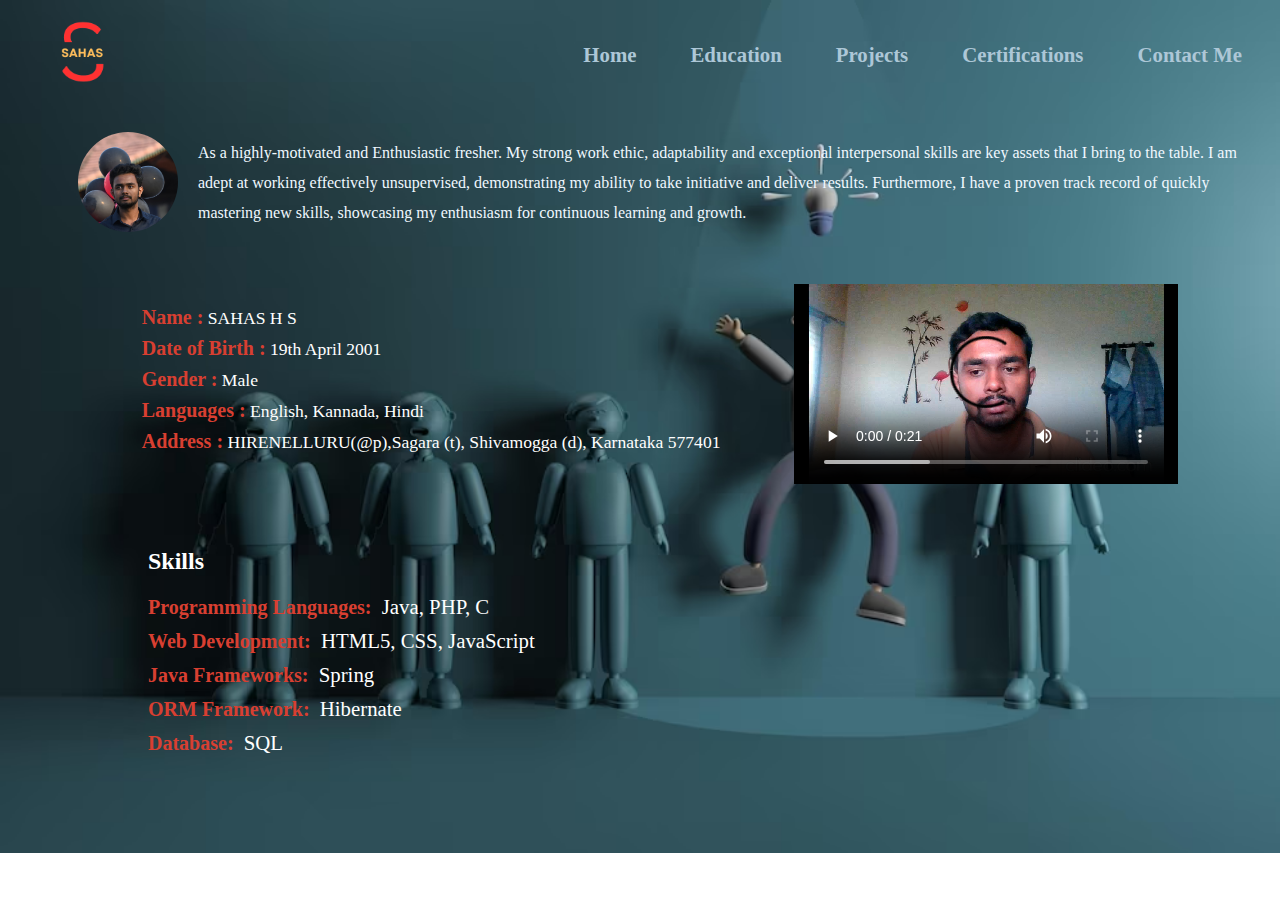
<file: aboutme.html>
<!DOCTYPE html>
<html lang="en">

<head>
    <meta charset="UTF-8">
    <meta name="viewport" content="width=device-width, initial-scale=1.0">
    <title>About Me</title>
    <link rel="stylesheet" href="style.css">
    <link rel="icon" href="images/info.png">
</head>

<body class="aboutme">
    <nav>
        <div class="image">
            <img src="images/S.png" alt="">
        </div>
        <div class="navigate">
            <ul class="list-items">
                <li class="nav-items"><a href="index.html">Home</a></li>
                <li class="nav-items"><a href="education.html">Education</a></li>
                <li class="nav-items"><a href="projects.html">Projects</a></li>
                <li class="nav-items"><a href="certificate.html">Certifications</a></li>
                <li class="nav-items"><a href="contact.html">Contact Me</a></li>
            </ul>
        </div>
    </nav>
    <main>
        <div class="section1">
            <div class="who">
                <img class="mypic" src="images/1660460518902.jpg" alt="Avatar">
                <!-- <img class="mypic" src="R99_1150.JPG" alt="Avatar"> -->
            </div>
            <div class="description">
                <p>As a highly-motivated and Enthusiastic fresher. My strong work ethic, adaptability and exceptional
                    interpersonal skills are key assets that I bring to the table. I am adept at working effectively
                    unsupervised, demonstrating my ability to take initiative and deliver results. Furthermore, I have a
                    proven track record of quickly mastering new skills, showcasing my enthusiasm for continuous
                    learning and growth.
                    <!-- Job seeking Graduate(ECE'23) Interested in software field currently attending training on Full stack
                    Web Development with Java in TAP Academy. My skills include Core Java, Python, C programming, HTML5,
                    CSS, JavaScript, SQL.-->
                </p>
            </div>
        </div>
        <div class="section2">
            <div class="details">
                <ul>
                    <li><b>Name :</b> SAHAS H S</li>
                    <li><b>Date of Birth :</b> 19th April 2001</li>
                    <li><b>Gender :</b> Male</li>
                    <li><b>Languages :</b> English, Kannada, Hindi</li>
                    <li><b>Address :</b> HIRENELLURU(@p),Sagara (t), Shivamogga (d), Karnataka
                        577401</li>
                </ul>
            </div>
            <div>
                <iframe src="images/clideo_editor_326b48fe63cb44b59af800aff9354f4e.mp4" frameborder="0"
                    sandbox></iframe>
            </div>
        </div>
        <div class="section3">
            <div class="skills">
                <h2>Skills</h2>
                <ul>
                    <li><b>Programming Languages:</b> Java, PHP, C</li>
                    <li><b>Web Development:</b> HTML5, CSS, JavaScript</li>
                    <li><b>Java Frameworks:</b> Spring</li>
                    <li><b>ORM Framework:</b> Hibernate</li>
                    <li><b>Database:</b> SQL</li>
                </ul>
            </div>
        </div>

    </main>

</body>

</html>
</file>
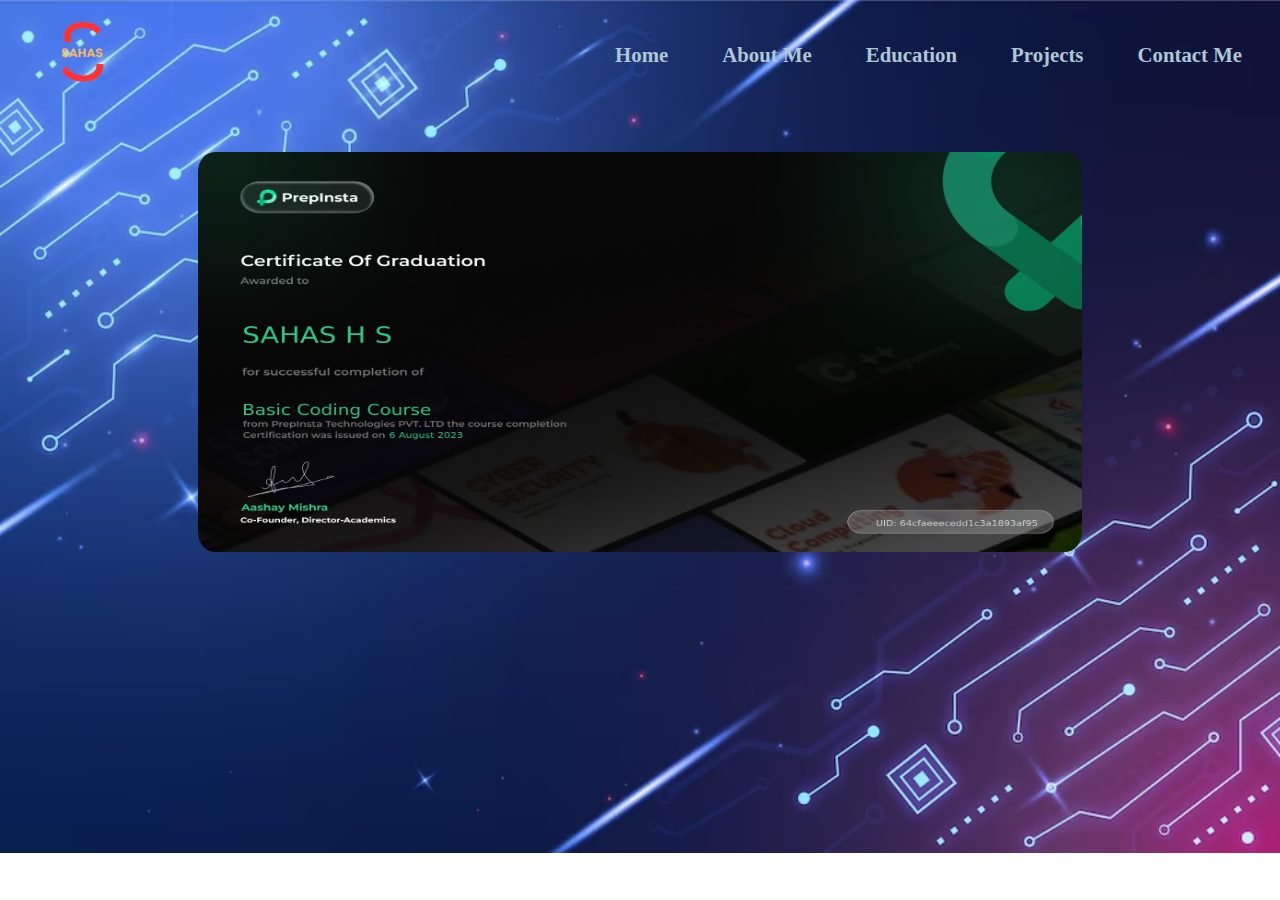
<file: certificate.html>
<!DOCTYPE html>
<html lang="en">

<head>
    <meta charset="UTF-8">
    <meta name="viewport" content="width=device-width, initial-scale=1.0">
    <title>Certificate's</title>
    <link rel="icon" href="images/certificate.png">
    <link rel="stylesheet" href="style.css">
</head>

<body class="certificates">
    <nav>
        <div class="image">
            <img src="images/S.png" alt="">
        </div>
        <div class="navigate cert-nav">
            <ul class="list-items">
                <li class="nav-items"><a href="index.html">Home</a></li>
                <li class="nav-items"><a href="aboutme.html">About Me</a></li>
                <li class="nav-items"><a href="education.html">Education</a></li>
                <li class="nav-items"><a href="projects.html">Projects</a></li>
                <li class="nav-items"><a href="contact.html">Contact Me</a></li>
            </ul>
        </div>
    </nav>

    <main class="certi-main">
        <!-- <button type="submit" onclick="moveback()"><b>&LessLess;</b></button> -->
        <img src="certificates/certificate_Basic Coding Course_337045.png" alt="" class="img1" id="img1" onmouseover="stopAutoChange()" onmouseout="startAutoChange()">
        <!-- <button type="submit" onclick="movefront()"><b>&GreaterGreater;</b></button> -->
    
        <script type="text/javascript">
            var certificateImages = ["certificates/certificate_Basic Coding Course_337045.png", "certificates/certificate_C Programming_337045.png", "certificates/javascript-essentials-1.png", "certificates/certificate_Git_337045.png", "certificates/certificate_Intermediate Coding in Java_337045.png", "certificates/certificate_Java Script Es6_337045.png", "certificates/certificate_SQL_337045.png", "certificates/Screenshot 2023-09-20 211517.png", "certificates/Screenshot 2023-09-20 211333.png", "certificates/javaoops_GL.jpg", "certificates/java_GL.jpg", "certificates/cn1.png", "certificates/h.png", "certificates/image.webp"];
            var currentIndex = 0;
            var autoChangeInterval;
        
            function changeCertificateImage() {
                document.getElementById("img1").src = certificateImages[currentIndex];
                currentIndex = (currentIndex + 1) % certificateImages.length;
            }
        
            function startAutoChange() {
                autoChangeInterval = setInterval(changeCertificateImage, 1500); // Change every 2 seconds
            }
        
            function stopAutoChange() {
                clearInterval(autoChangeInterval);
            }
        
            // Start automatic image change when the page loads
            window.onload = startAutoChange;
        </script>
        
    </main>
    

</body>

</html>
</file>
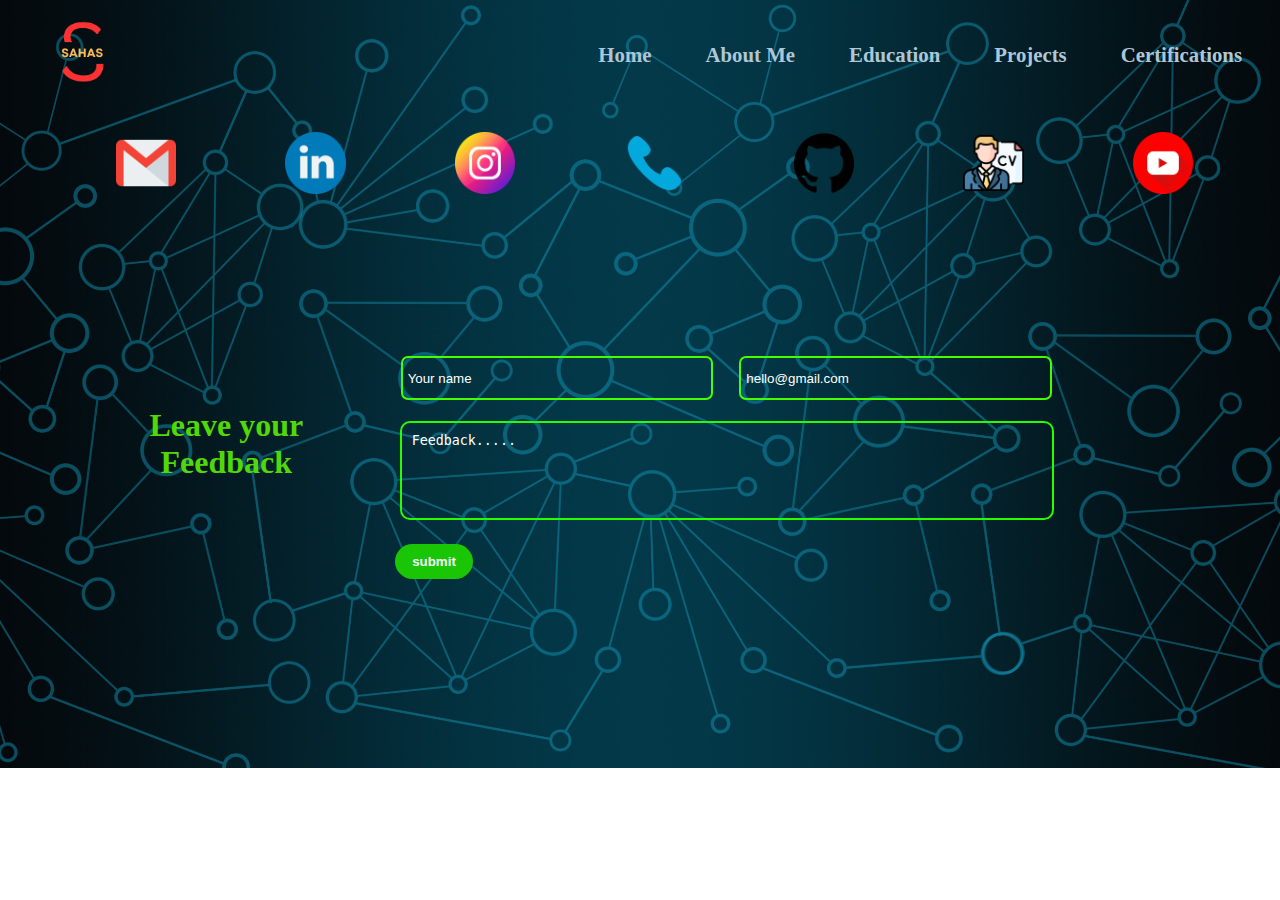
<file: contact.html>
<!DOCTYPE html>
<html lang="en">

<head>
    <meta charset="UTF-8">
    <meta name="viewport" content="width=device-width, initial-scale=1.0">
    <title>Contact</title>
    <link rel="icon" href="images/receiver.png">
    <link rel="stylesheet" href="style.css">
</head>

<body class="contacts">
    <nav>
        <div class="image">
            <img src="images/S.png" alt="">
        </div>
        <div class="navigate">
            <ul class="list-items">
                <li class="nav-items"><a href="index.html">Home</a></li>
                <li class="nav-items"><a href="aboutme.html">About Me</a></li>
                <li class="nav-items"><a href="education.html">Education</a></li>
                <li class="nav-items"><a href="projects.html">Projects</a></li>
                <li class="nav-items"><a href="certificate.html">Certifications</a></li>
            </ul>
        </div>
    </nav>
    <main class="contact">
        <div class="mail">
            <a href="mailto:sahasgowda81@gmail.com"><img class="contact-img" src="images/gmail.png" alt=""></a>
            <div class="notes">click me!</div>
        </div>
        <div class="linkedin">
            <a href="https://www.linkedin.com/in/sahas-h-s-9a833b247/" target="_blank"><img class="contact-img"
                    src="images/linkedin.png" alt=""></a>
            <div class="notes">click me!</div>
        </div>
        <div class="instagrm">
            <a href="https://instagram.com/sahas_gowda?utm_source=qr&igshid=ZDc4ODBmNjlmNQ%3D%3D" target="_blank"><img
                    class="contact-img" src="images/instagram.png" alt=""></a>
            <div class="notes">click me!</div>
        </div>
        <div class="whatsapp">
            <a href="tel:7760694961" target="_blank"><img class="contact-img" src="images/receiver.png" alt=""></a>
            <div class="notes">click me!</div>

        </div>
        <div class="github">
            <a href="https://github.com/SAHAShs" target="_blank"><img class="contact-img" src="images/github.png" alt=""></a>
            <div class="notes">click me!</div>

        </div>
        <div class="cv">
            <a href="Sahas_H_S-ECE.pdf" target="_blank"><img class="contact-img" src="images/cv.png" alt=""></a>
            <div class="notes">click me!</div>
        </div>
        <div class="cv">
            <a href="https://youtube.com/@Sahas_H_S?si=uL_eHEhXl7RFSRuH" target="_blank"><img class="contact-img"
                    src="images/youtube.png" alt=""></a>
            <div class="notes">click me!</div>
        </div>

    </main>
    <form action="mailto:sahasgowda81@gmail.com" method="post" enctype="text/plain">
        <div class="inputfields">
            <div class="responsehead">
                <H1>Leave your Feedback</H1>
            </div>
            <div class="right">
                <div class="left">
                    <input type="text" name="fname" id="fname" placeholder="Your name" pattern="[a-zA-Z\s]{3,20}">
                    <input type="email" name="email" id="email" placeholder="hello@gmail.com">
                </div>
                <div class="text">
                    <textarea name="feed" id="feed" cols="30" rows="5"  placeholder="Feedback....."></textarea>
                    
                </div>
                <input type="submit" value="submit" id="sub">
            </div>
        </div>


       
    </form>

</body>

</html>
</file>
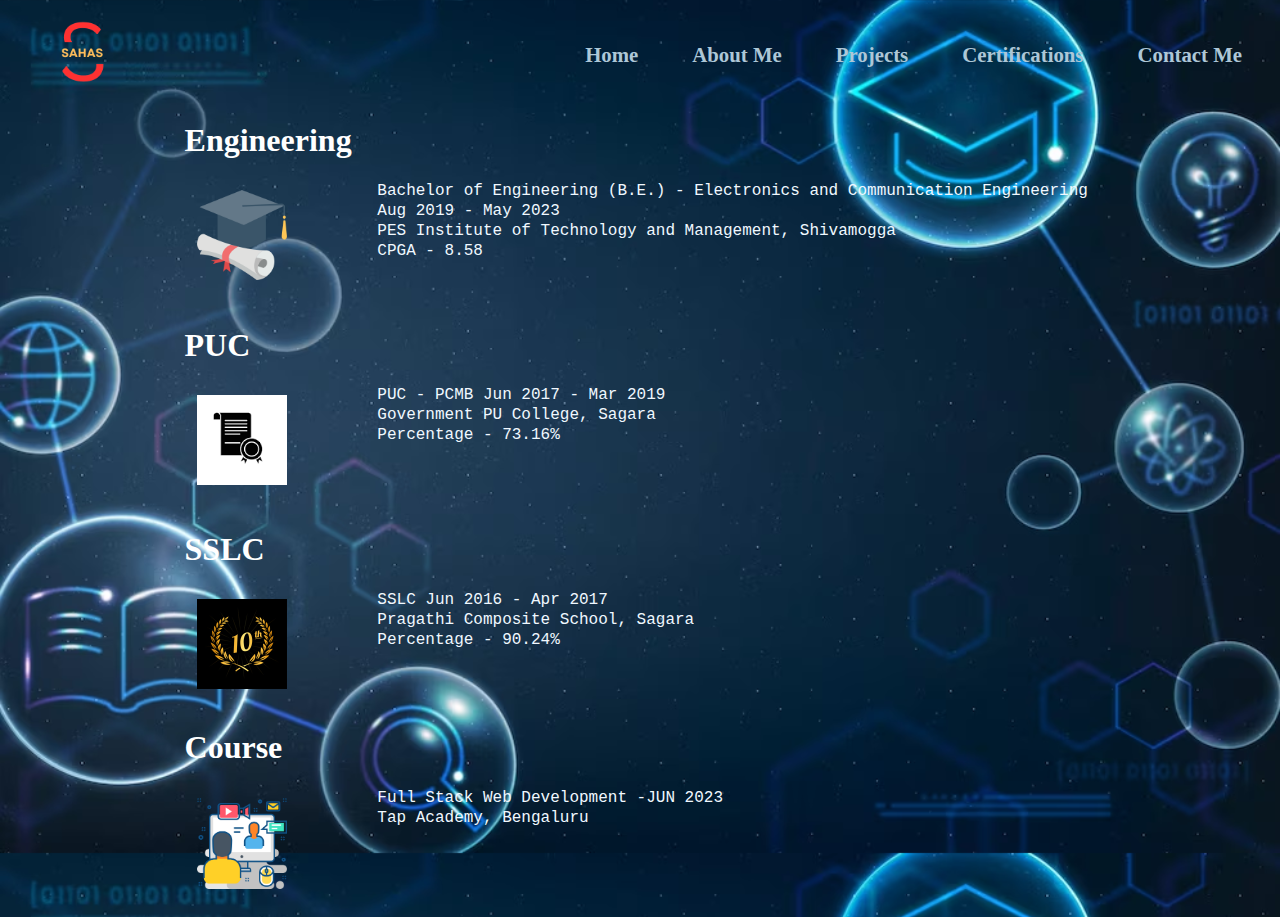
<file: education.html>
<!DOCTYPE html>
<html lang="en">

<head>
    <meta charset="UTF-8">
    <meta name="viewport" content="width=device-width, initial-scale=1.0">
    <title>Education</title>
    <link rel="icon" href="images/graduation.png">
    <link rel="stylesheet" href="style.css">
</head>

<body class="educations">
    <nav>
        <div class="image">
            <img src="images/S.png" alt="">
        </div>
        <div class="navigate">
            <ul class="list-items">
                <li class="nav-items"><a href="index.html">Home</a></li>
                <li class="nav-items"><a href="aboutme.html" >About Me</a></li>
                <li class="nav-items"><a href="projects.html">Projects</a></li>
                <li class="nav-items"><a href="certificate.html">Certifications</a></li>
                <li class="nav-items"><a href="contact.html">Contact Me</a></li>

            </ul>
        </div>
    </nav>
    <main class="education">
        <fieldset>
            <legend><b>Engineering  </b></legend>
            <div class="engineering">
                <fieldset style="width: min-content;">
                    <img class="edu-img" src="images/graduation.png" alt="" >
                </fieldset>
            </div>
            <div class="edu-description">
                <pre>
        Bachelor of Engineering (B.E.) - Electronics and Communication Engineering 
        Aug 2019 - May 2023
        PES Institute of Technology and Management, Shivamogga
        CPGA - 8.58
            </pre>
            </div>
        </fieldset>
        <fieldset>
            <legend><b>PUC</b></legend>
            <div class="engineering">
                <fieldset style="width: min-content;">
                    <img class="edu-img" src="images/download.png" alt="" loading="lazy">
                </fieldset>
            </div>
            <div class="edu-description">
                <pre>
        PUC - PCMB Jun 2017 - Mar 2019
        Government PU College, Sagara
        Percentage - 73.16%

                </pre>
            </div>
        </fieldset>
        <fieldset>
            <legend><b>SSLC</b></legend>
            <div class="engineering">
                <fieldset style="width: min-content;">
                    <img class="edu-img" src="images/360_F_311241990_vHZLXvq2CiT0ZHTl22HDpUix7wWGi5LU.jpg" alt="" loading="lazy">
                </fieldset>
            </div>
            <div class="edu-description">
                <pre>
        SSLC Jun 2016 - Apr 2017
        Pragathi Composite School, Sagara
        Percentage - 90.24%
                </pre>
            </div>
        </fieldset>
        <fieldset>
            <legend><b>Course</b></legend>
            <div class="engineering">
                <fieldset style="width: min-content;">
                    <img class="edu-img" src="images/web.png" alt="" loading="lazy">
                </fieldset>
            </div>
            <div class="edu-description">
                <pre>
        Full Stack Web Development -JUN 2023
        Tap Academy, Bengaluru
                </pre>
            </div>
        </fieldset>

    </main>

</body>

</html>
</file>
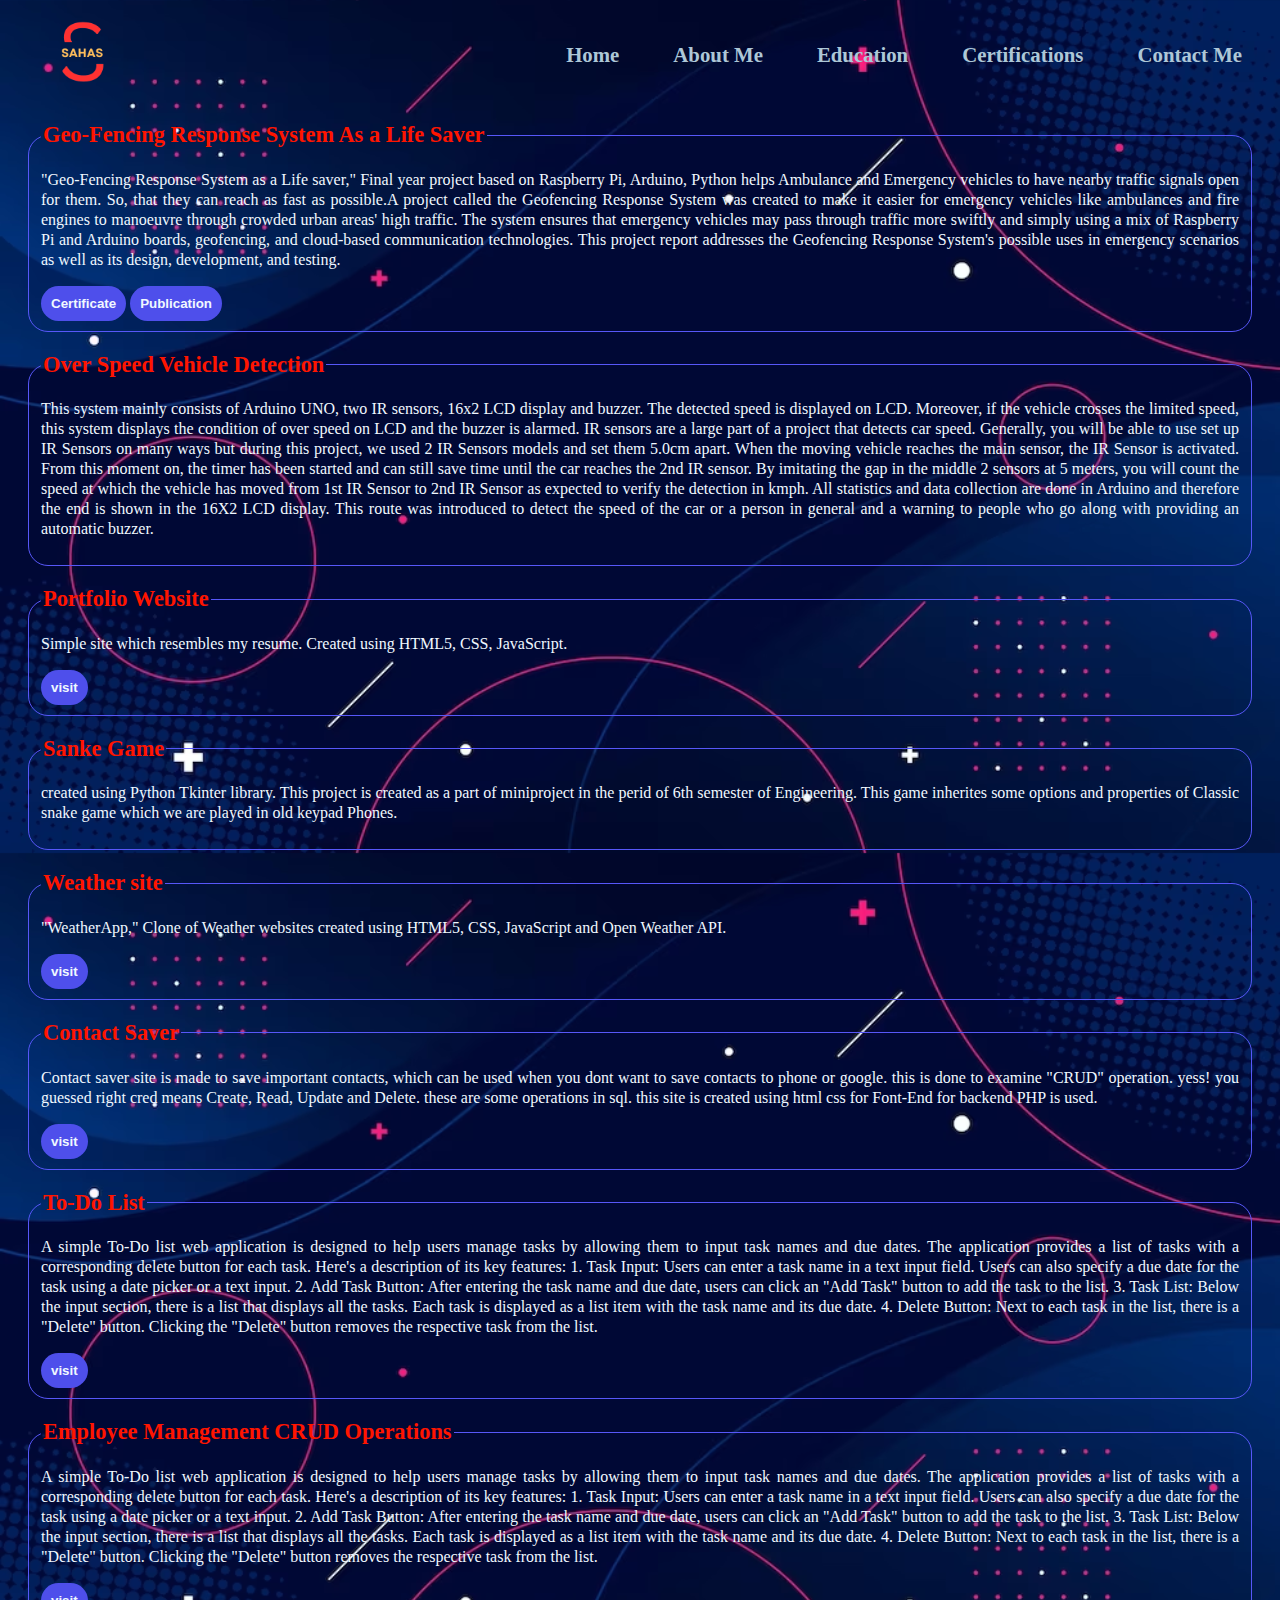
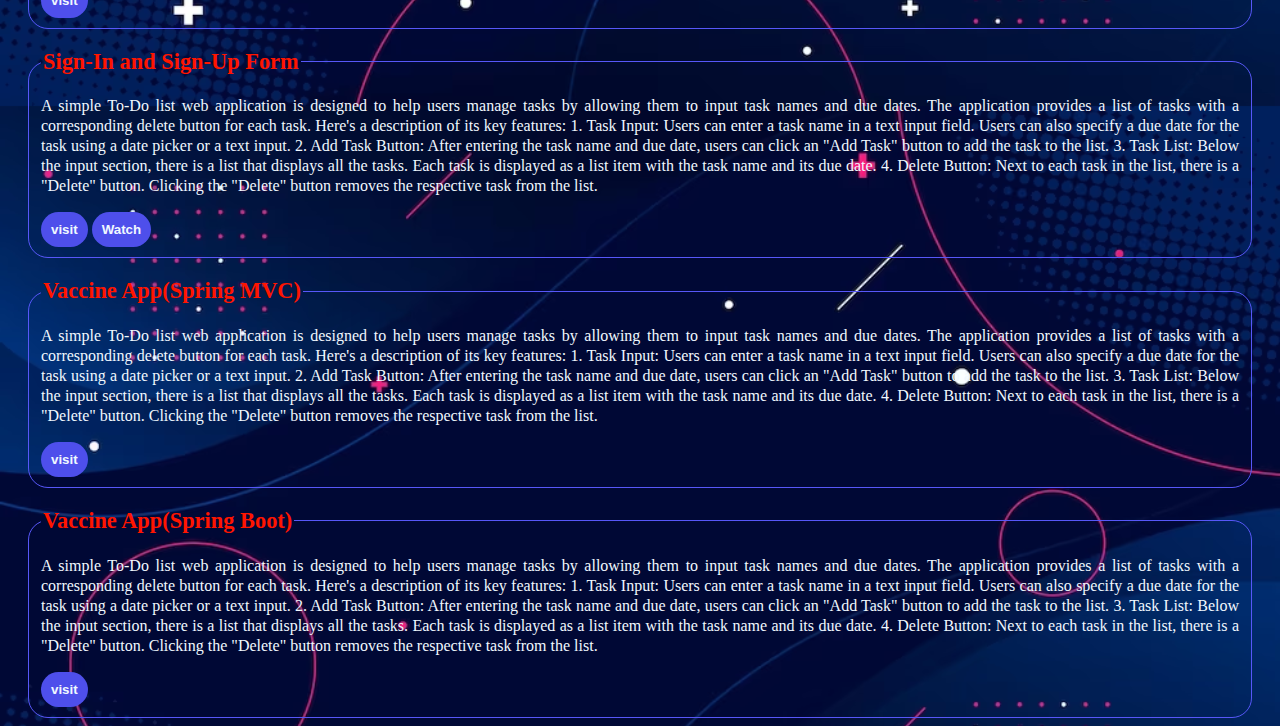
<file: projects.html>
<!DOCTYPE html>
<html lang="en">

<head>
    <meta charset="UTF-8">
    <meta name="viewport" content="width=device-width, initial-scale=1.0">
    <title>Projects</title>
    <link rel="icon" href="images/idea.png">
    <link rel="stylesheet" href="style.css">
</head>

<body class="projectworks">
    <nav>
        <div class="image">
            <img src="images/S.png" alt="">
        </div>
        <div class="navigate">
            <ul class="list-items">
                <li class="nav-items"><a href="index.html">Home</a></li>
                <li class="nav-items"><a href="aboutme.html">About Me</a></li>
                <li class="nav-items"><a href="education.html">Education</a></li>
                <li class="nav-items"><a href="certificate.html">Certifications</a></li>
                <li class="nav-items"><a href="contact.html">Contact Me</a></li>
            </ul>
        </div>
    </nav>
    <main class="projects">
        <fieldset>
            <legend><b>Geo-Fencing Response System As a Life Saver</b></legend>
            <div class="prj-description">
                <p>
                    "Geo-Fencing Response System as a Life saver," Final year project based on Raspberry Pi,
                    Arduino, Python helps Ambulance and Emergency vehicles to have nearby traffic signals
                    open for them. So, that they can reach as fast as possible.A project called the Geofencing
                    Response System was created to make it easier for emergency vehicles like ambulances and
                    fire engines to manoeuvre through crowded urban areas' high traffic. The system ensures
                    that emergency vehicles may pass through traffic more swiftly and simply using a mix of
                    Raspberry Pi and Arduino boards, geofencing, and cloud-based communication technologies.
                    This project report addresses the Geofencing Response System's possible uses in emergency
                    scenarios as well as its design, development, and testing.
                </p>
                <a href="https://tijer.org/certificatemanager.php?a_rid=103085" target="_blank"><button
                        type="submit">Certificate</button></a>
                <a href="https://tijer.org/papers/TIJER2304390.pdf" target="_blank"><button
                        type="submit">Publication</button></a>
            </div>
        </fieldset>
        <fieldset>
            <legend><b>Over Speed Vehicle Detection</b></legend>
            <div class="prj-description">
                <p>
                    This system mainly consists of Arduino UNO, two IR sensors, 16x2 LCD display and buzzer. The
                    detected speed is displayed on LCD. Moreover, if the vehicle crosses the limited speed, this system
                    displays the condition of over speed on LCD and the buzzer is alarmed. IR sensors are a large part
                    of a project that detects car speed. Generally, you will be able to use set up IR Sensors on many
                    ways but during this project, we used 2 IR Sensors models and set them 5.0cm apart. When the moving
                    vehicle reaches the main sensor, the IR Sensor is activated. From this moment on, the timer has been
                    started and can still save time until the car reaches the 2nd IR sensor. By imitating the gap in the
                    middle 2 sensors at 5 meters, you will count the speed at which the vehicle has moved from 1st IR
                    Sensor to 2nd IR Sensor as expected to verify the detection in kmph. All statistics and data
                    collection are done in Arduino and therefore the end is shown in the 16X2 LCD display. This route
                    was introduced to detect the speed of the car or a person in general and a warning to people who go
                    along with providing an automatic buzzer.

                </p>
            </div>
        </fieldset>
        <fieldset>
            <legend><b>Portfolio Website</b></legend>
            <div class="prj-description">
                <p>
                    Simple site which resembles my resume. Created using HTML5, CSS, JavaScript.
                </p>
                <a href="https://sahashs.github.io/portfolio/" target="_blank"><button type="submit">visit</button></a>
            </div>
        </fieldset>
        <fieldset>
            <legend><b>Sanke Game</b></legend>
            <div class="prj-description">
                <p>
                    created using Python Tkinter library. This project is created as a part of miniproject in the
                    perid of 6th semester of Engineering. This game inherites some options and properties of
                    Classic snake game which we are played in old keypad Phones.
                </p>
            </div>
        </fieldset>
        <fieldset>
            <legend><b>Weather site</b></legend>
            <div class="prj-description">
                <p>
                    "WeatherApp," Clone of Weather websites created using HTML5, CSS, JavaScript and Open
                    Weather API.
                </p>
                <a href="https://sahashs.github.io/weathersite/" target="_blank"><button
                        type="submit">visit</button></a>
            </div>
        </fieldset>
        <fieldset>
            <legend><b>Contact Saver</b></legend>
            <div class="prj-description">
                <p>
                    Contact saver site is made to save important contacts, which can be used when you dont want to save
                    contacts to phone or google. this is done to examine "CRUD" operation. yess! you guessed right cred
                    means Create, Read, Update and Delete. these are some operations in sql. this site is created using html
                    css for Font-End for backend PHP is used.
                </p>
                <a href="http://contacts.infinityfreeapp.com/?i=1" target="_blank"><button
                        type="submit">visit</button></a>
            </div>
        </fieldset>
        <fieldset>
            <legend><b>To-Do List</b></legend>
            <div class="prj-description">
                <p>
                    A simple To-Do list web application is designed to help users manage tasks by allowing them to input
                    task names and due dates. The application provides a list of tasks with a corresponding delete
                    button for each task. Here's a description of its key features:

                    1. Task Input:

                    Users can enter a task name in a text input field.
                    Users can also specify a due date for the task using a date picker or a text input.
                    2. Add Task Button:

                    After entering the task name and due date, users can click an "Add Task" button to add the task to
                    the list.
                    3. Task List:

                    Below the input section, there is a list that displays all the tasks.
                    Each task is displayed as a list item with the task name and its due date.
                    4. Delete Button:

                    Next to each task in the list, there is a "Delete" button.
                    Clicking the "Delete" button removes the respective task from the list.
                </p>
                <a href="https://sahashs.github.io/ToDoList/" target="_blank"><button type="submit">visit</button></a>
            </div>
        </fieldset>
        <fieldset>
            <legend><b>Employee Management CRUD Operations</b></legend>
            <div class="prj-description">
                <p>
                    A simple To-Do list web application is designed to help users manage tasks by allowing them to input
                    task names and due dates. The application provides a list of tasks with a corresponding delete
                    button for each task. Here's a description of its key features:

                    1. Task Input:

                    Users can enter a task name in a text input field.
                    Users can also specify a due date for the task using a date picker or a text input.
                    2. Add Task Button:

                    After entering the task name and due date, users can click an "Add Task" button to add the task to
                    the list.
                    3. Task List:

                    Below the input section, there is a list that displays all the tasks.
                    Each task is displayed as a list item with the task name and its due date.
                    4. Delete Button:

                    Next to each task in the list, there is a "Delete" button.
                    Clicking the "Delete" button removes the respective task from the list.
                </p>
                <a href="https://github.com/SAHAShs/Employee_Management_CRUD" target="_blank"><button type="submit">visit</button></a>
            </div>
        </fieldset>
        <fieldset>
            <legend><b>Sign-In and Sign-Up Form</b></legend>
            <div class="prj-description">
                <p>
                    A simple To-Do list web application is designed to help users manage tasks by allowing them to input
                    task names and due dates. The application provides a list of tasks with a corresponding delete
                    button for each task. Here's a description of its key features:

                    1. Task Input:

                    Users can enter a task name in a text input field.
                    Users can also specify a due date for the task using a date picker or a text input.
                    2. Add Task Button:

                    After entering the task name and due date, users can click an "Add Task" button to add the task to
                    the list.
                    3. Task List:

                    Below the input section, there is a list that displays all the tasks.
                    Each task is displayed as a list item with the task name and its due date.
                    4. Delete Button:

                    Next to each task in the list, there is a "Delete" button.
                    Clicking the "Delete" button removes the respective task from the list.
                </p>
                <a href="https://github.com/SAHAShs/Login_Register_Servlet" target="_blank"><button type="submit">visit</button></a>
                <a href="https://youtu.be/Wy153og-SR4" target="_blank"><button
                    type="submit">Watch</button></a>
            </div>
        </fieldset>
        <fieldset>
            <legend><b>Vaccine App(Spring MVC)</b></legend>
            <div class="prj-description">
                <p>
                    A simple To-Do list web application is designed to help users manage tasks by allowing them to input
                    task names and due dates. The application provides a list of tasks with a corresponding delete
                    button for each task. Here's a description of its key features:

                    1. Task Input:

                    Users can enter a task name in a text input field.
                    Users can also specify a due date for the task using a date picker or a text input.
                    2. Add Task Button:

                    After entering the task name and due date, users can click an "Add Task" button to add the task to
                    the list.
                    3. Task List:

                    Below the input section, there is a list that displays all the tasks.
                    Each task is displayed as a list item with the task name and its due date.
                    4. Delete Button:

                    Next to each task in the list, there is a "Delete" button.
                    Clicking the "Delete" button removes the respective task from the list.
                </p>
                <a href="https://github.com/SAHAShs/Vaccine_App" target="_blank"><button type="submit">visit</button></a>
            </div>
        </fieldset>
        <fieldset>
            <legend><b>Vaccine App(Spring Boot)</b></legend>
            <div class="prj-description">
                <p>
                    A simple To-Do list web application is designed to help users manage tasks by allowing them to input
                    task names and due dates. The application provides a list of tasks with a corresponding delete
                    button for each task. Here's a description of its key features:

                    1. Task Input:

                    Users can enter a task name in a text input field.
                    Users can also specify a due date for the task using a date picker or a text input.
                    2. Add Task Button:

                    After entering the task name and due date, users can click an "Add Task" button to add the task to
                    the list.
                    3. Task List:

                    Below the input section, there is a list that displays all the tasks.
                    Each task is displayed as a list item with the task name and its due date.
                    4. Delete Button:

                    Next to each task in the list, there is a "Delete" button.
                    Clicking the "Delete" button removes the respective task from the list.
                </p>
                <a href="https://github.com/SAHAShs/Vaccine_App_Spring_boot" target="_blank"><button type="submit">visit</button></a>
            </div>
        </fieldset>

    </main>

</body>

</html>
</file>
<file: style.css>
/***-------------------------------navigation bar----------------------*/
nav {
    display: flex;
    flex-wrap: wrap;
    justify-content: space-between;
    align-items: center;
}
body{
    background-image: url('images/home.avif');
    background-repeat: no-repeat;
    background-size: cover;
}
.list-items {
    display: flex;
    /* overflow: hidden; */
    gap:54px;
}
.navigate{
    margin-right:30px;
}

.nav-items {
    list-style: none;
}


nav a {
    text-decoration: none;
    color: #adc7d7;
    font-weight: bolder;
    font-size: 1.3rem;
}

nav a:hover,
.nav-items:hover 
{
    text-decoration: double;
    color: rgb(255, 254, 254);
    scale: 1.2;
}
nav a:active{
    color: #D83F31;
}

img {
    width: 90px;
    height: 50%;
    padding: 0px 0px 0px 30px;
}

/***------------------------------------------------------- Home page--------------------- ****/
.home h1 {
    color: #fff42a;
    font-size: 4rem;
    padding: 110px 0px 0px 0px;
}
.g,
.e,
.t,
.s,
.a,
.r,
.d{
    font-size: 1.6rem;
    letter-spacing: 2px;
    font-weight: bolder;
    letter-spacing: 7px;
}
    
.g{
    color: red;
}
.e{
    color: orange;
}
.t{
    color: yellow;
}
.s{
    color: green;
}
.a{
    color: blue;
}
.r{
    color: indigo;
}

/******----------------------------------------certificate---------------------------*****/
.certi-main {
    display: flex;
    justify-content: center;
}
.certificates{
    background-image: url('images/certifi.avif');
    background-size: cover;
    background-repeat: no-repeat;
}

.img1 {
    width: 70%;
    margin-top: 50px;
    height: 400px;
    padding: 0px 30px 0px 30px;
    border-radius: 5%;
}

.certi-main button {
    height: 40px;
    width: 40px;
    border-radius: 50%;
    opacity: 0.7;
    border: none;
    margin-top: 250px;
    background-color: #d9dfe2;
}
.certi-main button:hover {
    /* background-color: #526D82; */
    border: black solid;
}
.certi-main button:active {
    background-color: red;
    scale: 0.9; 
    border: black solid;
}



/*****--------------------------------------------education--------------------------------******/
.edu-img {
    padding: 0px;
}

.education fieldset {
    display: flex;
    width: 100%;
    /* justify-content: center; */
    border-style: none;
    border-width: thin;
    border-radius: 20px;
    border-color: #D83F31;
    margin-top: 20px;
    text-align: justify;
    overflow: hidden;
}

.education legend {
    font-size: 2rem;
    color: #ffffff;
    font-weight: bolder;
}
.educations{
    background-image: url('images/education.avif');
    background-size: contain;
    background-repeat: repeat-y;
}

.education {
    display: grid;
    justify-content: center;
}

.edu-description {
    font-size: 1rem;
    line-height: 20px;
    overflow: hidden;
    color: aliceblue;
}
.edu-description:hover {
    /* scale: 1.1;    */
    font-weight: bold;
    /* color: rgb(0, 0, 0); */
}


/*******---------------------------------about me----------------------------------*******/
.who,
.description {
    margin: 0px 0px 0px 20px;
    width: max-content;
    color: aliceblue;
}
.aboutme{
    background-image: url('images/aboutme.avif');
    background-size: cover;
}
.section3 b,
.details b{
    color: #D83F31;
    font-size: 20px;
}
.details li{
    color: #ffffff;
}

.mypic {
    width: 100px;
    height: 100px;
    object-fit: cover;
    border-radius: 50%;
    overflow: hidden;
    margin-top: 10px;
    padding: 0px;
}
.mypic:hover {
   scale: 2.5;
}

.section1 {
    display: flex;
    padding: 20px 20px 20px 50px;
    line-height: 30px;
}

.section2 {
    display: flex;
    justify-content: space-evenly;
    margin: 20px;
}

.section2 ul {
    list-style: none;
    line-height: 30px;
    font-size: 1.1rem;

}

iframe {
    width: 30vw;
    height: 200px;
}

.section3 {
    padding: 20px;
    margin-left: 120px;
}

.skills h2 {
    color: #ffffff;
    font-size: 24px;
}

.skills ul {
    list-style-type: none;
    padding: 0;
}

.skills li {
    color: #ffffff;
    margin-bottom: 10px;
    font-size: 1.3rem;
}

.skills li b {
    font-weight: bold;
    margin-right: 5px;
}

/*****-----------------------------------------------contact----------------------------******/
.contact-img {
    height: 62px;
    width: 66%;
}
input:invalid{
    border: 2px solid red;
}
input:valid{
    border: 2px solid rgb(68, 255, 0);
}
.contacts{
    background-image: url('images/contacts.jpg');
    background-repeat: no-repeat;
    background-size: cover;
}

.contact {
    display: flex;
    justify-content: space-evenly;
    padding-top: 30px;
}

.notes {
    opacity: 0;
    position: sticky;
    pointer-events: none;
    margin-left: 30px;
}

.mail:hover .notes,
.linkedin:hover .notes,
.instagrm:hover .notes,
.cv:hover .notes,
.github:hover .notes,
.whatsapp:hover .notes {
    opacity: 1;
    color: aliceblue;
}
.mail:hover .contact-img,
.linkedin:hover .contact-img,
.instagrm:hover .contact-img,
.cv:hover .contact-img,
.github:hover .contact-img,
.whatsapp:hover .contact-img {
    scale: 0.8;
    filter: drop-shadow(0px 0px 30px rgb(255, 240, 240));
}

input {
    border-radius: 7px;
    height: 30px;
    margin-left: 26px;
    border: 3px solid rgb(39, 253, 1);
    color: aliceblue;
    background-color: transparent;
    padding: 5px;
    width: 100%;
    outline: none;
}
textarea::placeholder,
input::placeholder{
    color: #ffffff;
}

.responsehead {
    border: hidden;
    border-style: hidden;
    padding: 100px 10px 10px 10px;
    text-align: center;
    color: #51d808;
    animation: bounce 1.5s linear;
}

.responsehead h1 {
    padding: 0px;
}

.inputfields {
    display: flex;
    border-style: hidden;
    padding: 10px 0px 0px 0px;
    margin: 60px 100px 10px 100px;
    height: 300px;
}


.right {
    margin: 20px 20px 5px 20px;
    width: 100%;
}

.left {
    display: flex;
    padding: 50px 100px 20px 10px;
}

textarea {
    margin: 1px 0px 0px 35px;
    width: 80%;
    border-radius: 10px;
    padding: 10px;
    resize: none;
    background-color: transparent;
    border: 2px solid rgb(39, 253, 1);
    color: #ffffff;
}

#sub {
    width: 10%;
    border-style: hidden;
    background-color: #1ac504;
    color: aliceblue;
    margin: 20px 30px;
    border-radius: 30px;
    font-weight: bold;
    height: 35px;
}

#sub:hover {
    background-color: red;
    cursor: progress;
}
#sub:active {
    background-color: rgb(246, 129, 129);
    scale: 0.9;
}




/*******---------------------------------------projects----------------------*********/
.projects fieldset {
    display: flex;
    border-style: solid;
    border-width: 1px;
    border-radius: 20px;
    border-color: rgb(87, 87, 248);
    margin-top: 20px;
    margin-left: 20px;
    margin-right: 20px;
}

.projects legend {
    font-size: 1.4rem;
    color: #ff1500;
}
.projectworks{
    background-image: url('images/projects.avif');
    background-size: contain;
    background-repeat: repeat-y;
}

.projects p {
    text-align: justify;
    font-size: 1rem;
    line-height: 20px;
    color: aliceblue;
}

.projects button {
    width: auto;
    border-style: hidden;
    background-color: #4E4FEB;
    color: aliceblue;
    border-radius: 30px;
    font-weight: bold;
    height: 35px;
    padding: 10px;
}

.projects button:hover {
    background-color: red;
}
.projects button:active {
    scale: 0.9;
}
</file>
